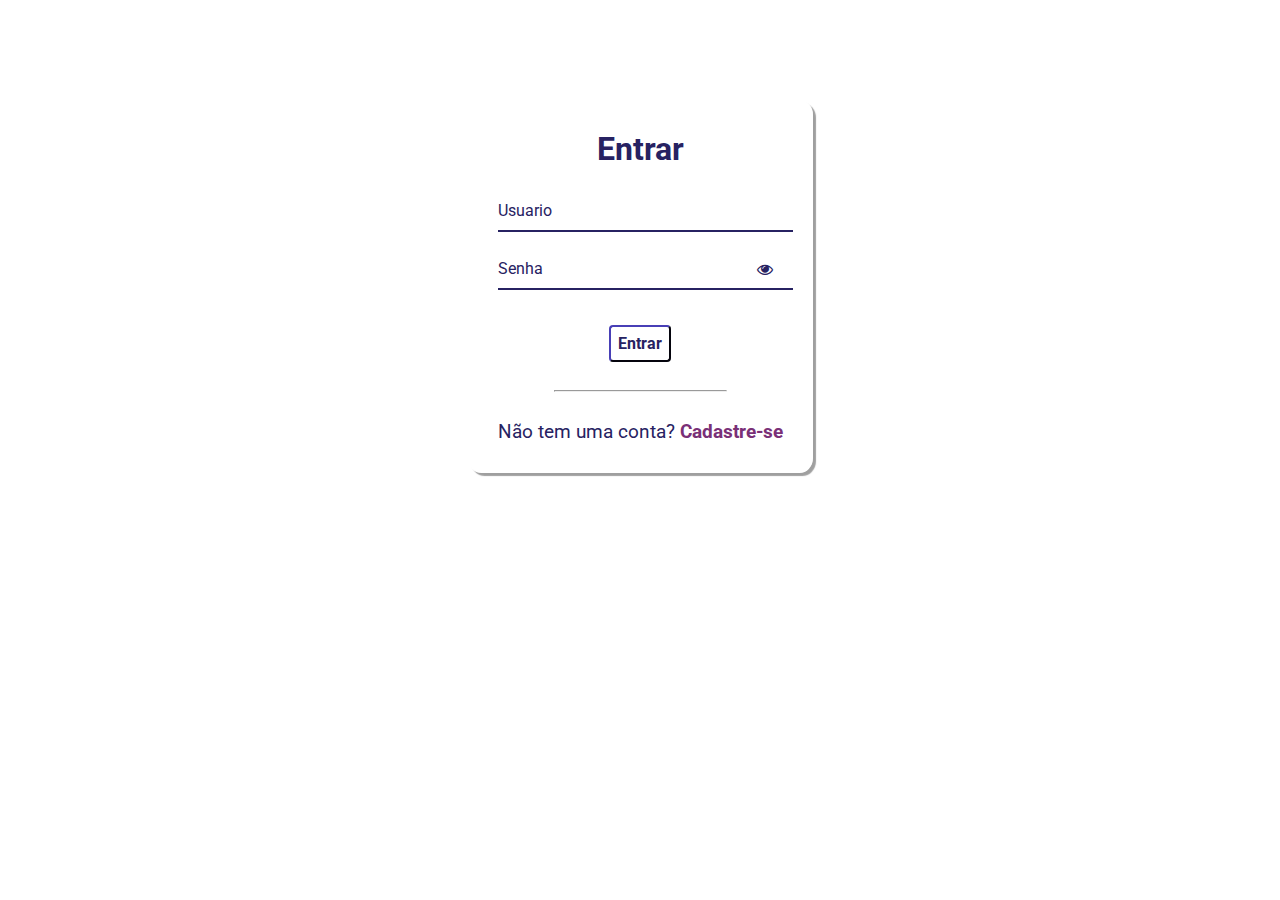
<file: index.html>
<!DOCTYPE html>
<html lang="pt-br">
  <head>
    <meta charset="UTF-8" />
    <meta http-equiv="X-UA-Compatible" content="IE=edge" />
    <meta name="viewport" content="width=device-width, initial-scale=1.0" />
    <link
      rel="stylesheet"
      href="https://stackpath.bootstrapcdn.com/font-awesome/4.7.0/css/font-awesome.min.css"
    />
    <link rel="stylesheet" href="login.css" />
    <title>Sing-in</title>
  </head>
  <body>
    <div class="container">
      <div class="card">
        <h1>Entrar</h1>

        <div id="msgError"></div>

        <div class="label-float">
          <input type="text" id="usuario" paceholder="" required />
          <label id="userLabel" for="usuario">Usuario</label>
        </div>

        <div class="label-float">
          <input type="password" id="senha" paceholder="" required />
          <label id="senhaLabel" for="senha">Senha</label>
          <i class="fa fa-eye" aria-hidden="true"></i>
        </div>

        <div class="justify-center">
          <button onclick="entrar()">Entrar</button>
        </div>

        <div class="justify-center">
          <hr />
        </div>

        <p>
          Não tem uma conta?
          <a href="cadastro.html">
            Cadastre-se
          </a>
        </p>
      </div>
    </div>

    <script src="login.js"></script>
  </body>
</html>
</file>
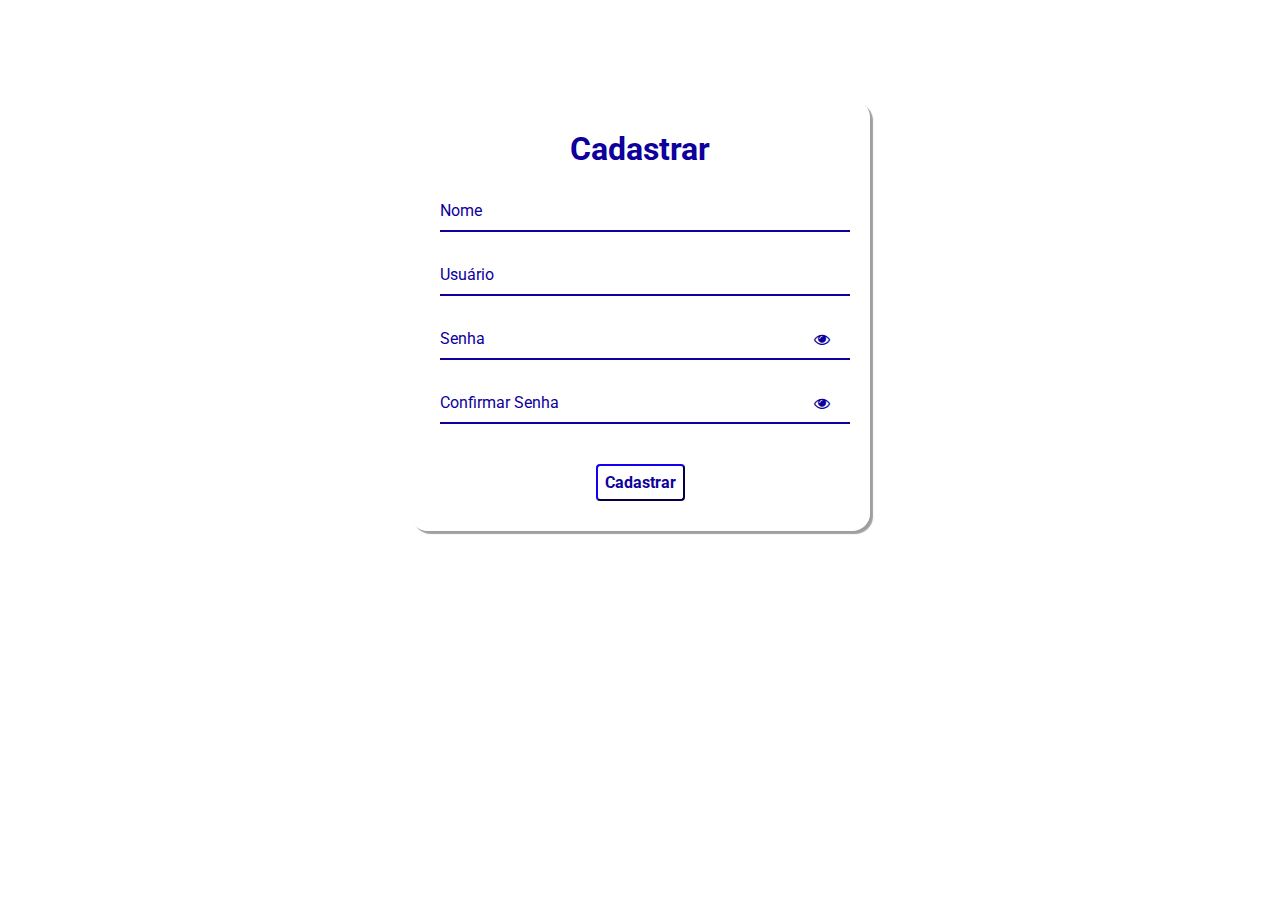
<file: cadastro.html>
<!DOCTYPE html>
<html lang="pt-br">
  <head>
    <meta charset="UTF-8" />
    <meta http-equiv="X-UA-Compatible" content="IE=edge" />
    <meta name="viewport" content="width=device-width, initial-scale=1.0" />
    <link
      rel="stylesheet"
      href="https://stackpath.bootstrapcdn.com/font-awesome/4.7.0/css/font-awesome.min.css"
    />
    <link rel="stylesheet" href="cadastro.css" />
    <title>Singup</title>
  </head>
  <body>
    <div class="container">
      <div class="card">
        <h1>Cadastrar</h1>

        <div id="msgError"></div>
        <div id="msgSuccess"></div>

        <div class="label-float">
          <input type="text" id="nome" placeholder=" " required />
          <label id="labelNome" for="nome">Nome</label>
        </div>

        <div class="label-float">
          <input type="text" id="usuario" placeholder=" " required />
          <label id="labelUsuario" for="usuario">Usuário</label>
        </div>

        <div class="label-float">
          <input type="password" id="senha" placeholder=" " required />
          <label id="labelSenha" for="senha">Senha</label>
          <i id="verSenha" class="fa fa-eye" aria-hidden="true"></i>
        </div>

        <div class="label-float">
          <input type="password" id="confirmSenha" placeholder=" " required />
          <label id="labelConfirmSenha" for="confirmSenha"
            >Confirmar Senha</label
          >
          <i id="verConfirmSenha" class="fa fa-eye" aria-hidden="true"></i>
        </div>
        
        <div class="justify-center">
          <button onclick="cadastrar()">Cadastrar</button>
        </div>
      </div>
    </div>

    <script src="cadastro.js"></script>
  </body>
</html>
</file>
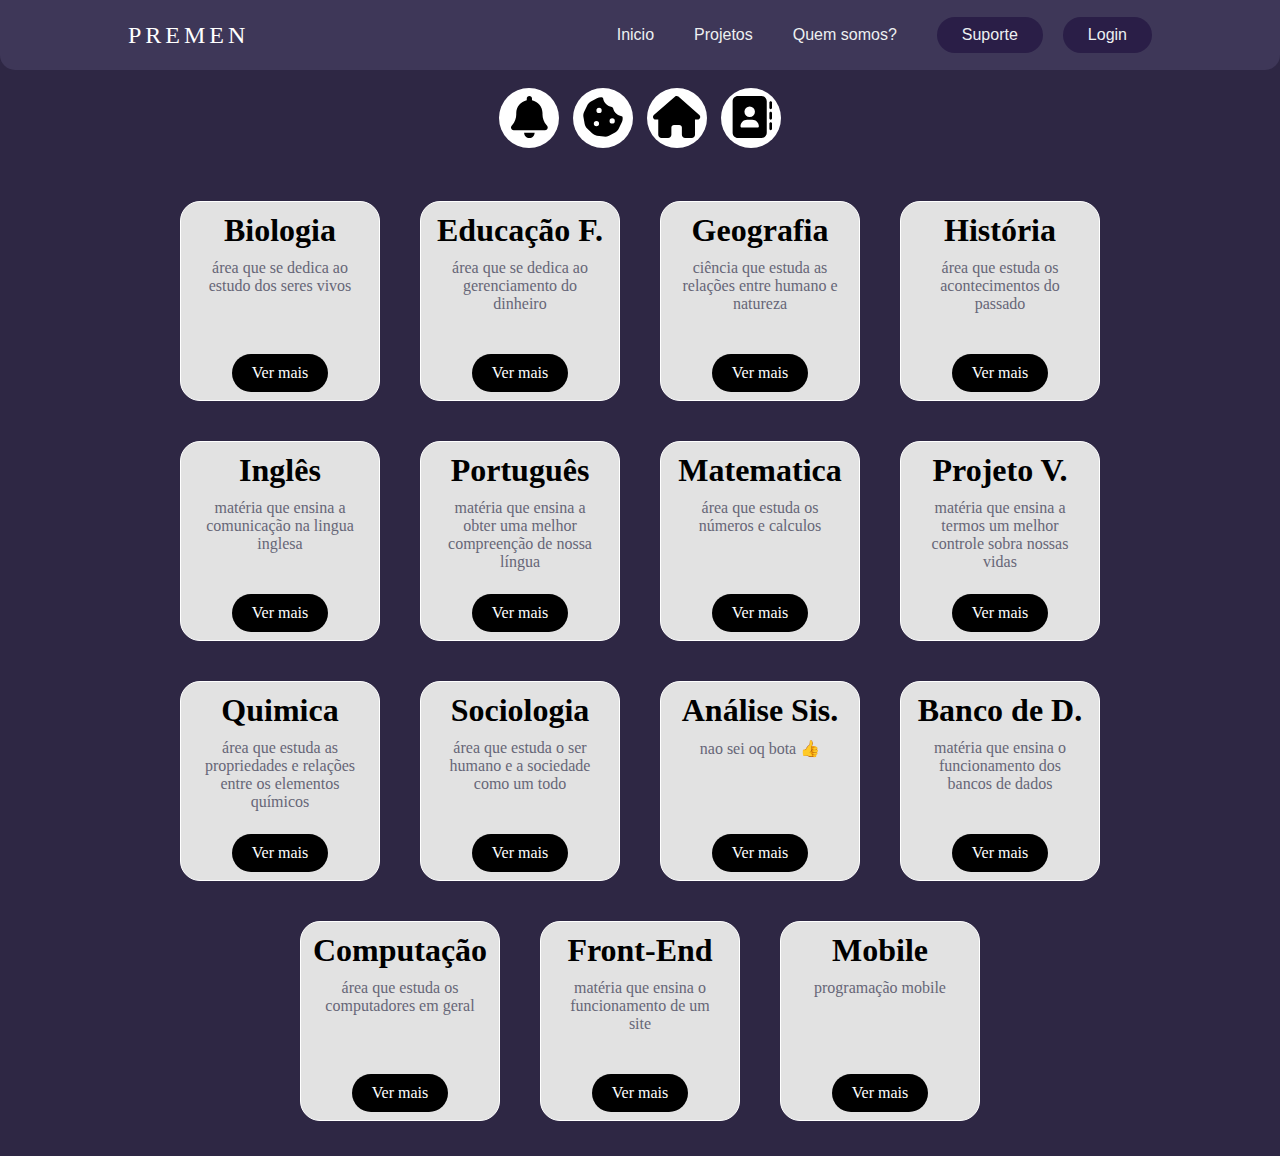
<file: main.html>
<!DOCTYPE html>
<html lang="pt-br">

<head>
    <meta charset="UTF-8">
    <meta http-equiv="X-UA-Compatible" content="IE=edge">
    <meta name="viewport" content="width=device-width, initial-scale=1.0">

    <link rel="stylesheet" href="main.css">
    <title>Trabalho Front-End</title>
</head>

<body>
    <header>
        <a class="logo" href="https://kingdaswinx.github.io/Projeto-Front-dev/main.html">Premen</a>
        <nav>
            <ul class="nav__links">
                <li><a href="https://kingdaswinx.github.io/Projeto-Front-dev/main.html">Inicio</a></li>
                <li><a target="_blank" href="https://github.com/UwU-things/lista-de-animes">Projetos</a></li>
                <li><a href="./src/about/aboutus.html">Quem somos?</a></li>
            </ul>
        </nav>
        <a class="cta" href="./src/report/report.html" target="_blank">Suporte</a>
        <a class="cta" href="index.html">Login</a>
        <p class="menu cta">Menu</p>
    </header>
    <div id="mobile__menu" class="overlay">
        <a class="close">&times;</a>
        <div class="overlay__content">
            <a href="https://kingdaswinx.github.io/Projeto-Front-dev/main.html">Inicio</a>
            <a target="_blank" href="https://github.com/UwU-things/lista-de-animes">Projetos</a>
            <a href="./src/about/aboutus.html">Quem somos?</a>
        </div>
    </div>
    <script type="text/javascript" src="./src/header/mobile.js"></script>















    <nav class="nav_tabs">

        
        <button onclick="notify()">
            <!--Notificação-->
            <input type="radio" name="tabs" class="rd_tabs" id="tab1">
            <label class="icon" for="tab1">
                <svg xmlns="http://www.w3.org/2000/svg"
                    viewBox="0 0 448 512"><!--! Font Awesome Pro 6.4.0 by @fontawesome - https://fontawesome.com License - https://fontawesome.com/license (Commercial License) Copyright 2023 Fonticons, Inc. -->
                    <path
                        d="M224 0c-17.7 0-32 14.3-32 32V51.2C119 66 64 130.6 64 208v18.8c0 47-17.3 92.4-48.5 127.6l-7.4 8.3c-8.4 9.4-10.4 22.9-5.3 34.4S19.4 416 32 416H416c12.6 0 24-7.4 29.2-18.9s3.1-25-5.3-34.4l-7.4-8.3C401.3 319.2 384 273.9 384 226.8V208c0-77.4-55-142-128-156.8V32c0-17.7-14.3-32-32-32zm45.3 493.3c12-12 18.7-28.3 18.7-45.3H224 160c0 17 6.7 33.3 18.7 45.3s28.3 18.7 45.3 18.7s33.3-6.7 45.3-18.7z" />
                </svg>
            </label>
        </button>

        <button onclick="coo()">
            <!--Cookie-->
            <input type="radio" name="tabs" class="rd_tabs" id="tab5">
            <label class="icon" for="tab5">

                <svg id="tab5" xmlns="http://www.w3.org/2000/svg" viewBox="0 0 512 512">
                    <path
                        d="M257.5 27.6c-.8-5.4-4.9-9.8-10.3-10.6c-22.1-3.1-44.6 .9-64.4 11.4l-74 39.5C89.1 78.4 73.2 94.9 63.4 115L26.7 190.6c-9.8 20.1-13 42.9-9.1 64.9l14.5 82.8c3.9 22.1 14.6 42.3 30.7 57.9l60.3 58.4c16.1 15.6 36.6 25.6 58.7 28.7l83 11.7c22.1 3.1 44.6-.9 64.4-11.4l74-39.5c19.7-10.5 35.6-27 45.4-47.2l36.7-75.5c9.8-20.1 13-42.9 9.1-64.9c-.9-5.3-5.3-9.3-10.6-10.1c-51.5-8.2-92.8-47.1-104.5-97.4c-1.8-7.6-8-13.4-15.7-14.6c-54.6-8.7-97.7-52-106.2-106.8zM208 144a32 32 0 1 1 0 64 32 32 0 1 1 0-64zM144 336a32 32 0 1 1 64 0 32 32 0 1 1 -64 0zm224-64a32 32 0 1 1 0 64 32 32 0 1 1 0-64z" />
                </svg>

            </label>
        </button>
        <button onclick="home()">
            <!--Home-->
            <input type="radio" name="tabs" class="rd_tabs" id="tab3">
            <label class="icon" for="tab3">
                <svg class="home" xmlns="http://www.w3.org/2000/svg"
                    viewBox="0 0 576 512"><!--! Font Awesome Pro 6.4.0 by @fontawesome - https://fontawesome.com License - https://fontawesome.com/license (Commercial License) Copyright 2023 Fonticons, Inc. -->
                    <path
                        d="M575.8 255.5c0 18-15 32.1-32 32.1h-32l.7 160.2c0 2.7-.2 5.4-.5 8.1V472c0 22.1-17.9 40-40 40H456c-1.1 0-2.2 0-3.3-.1c-1.4 .1-2.8 .1-4.2 .1H416 392c-22.1 0-40-17.9-40-40V448 384c0-17.7-14.3-32-32-32H256c-17.7 0-32 14.3-32 32v64 24c0 22.1-17.9 40-40 40H160 128.1c-1.5 0-3-.1-4.5-.2c-1.2 .1-2.4 .2-3.6 .2H104c-22.1 0-40-17.9-40-40V360c0-.9 0-1.9 .1-2.8V287.6H32c-18 0-32-14-32-32.1c0-9 3-17 10-24L266.4 8c7-7 15-8 22-8s15 2 21 7L564.8 231.5c8 7 12 15 11 24z" />
                </svg>
            </label>
        </button>

        <button onclick="grade()">
            <!--Calendario-->
            <input type="radio" name="tabs" class="rd_tabs" id="tab4">
            <label class="icon" for="tab4">

                <svg xmlns="http://www.w3.org/2000/svg"
                    viewBox="0 0 512 512"><!--! Font Awesome Pro 6.4.0 by @fontawesome - https://fontawesome.com License - https://fontawesome.com/license (Commercial License) Copyright 2023 Fonticons, Inc. -->
                    <path
                        d="M96 0C60.7 0 32 28.7 32 64V448c0 35.3 28.7 64 64 64H384c35.3 0 64-28.7 64-64V64c0-35.3-28.7-64-64-64H96zM208 288h64c44.2 0 80 35.8 80 80c0 8.8-7.2 16-16 16H144c-8.8 0-16-7.2-16-16c0-44.2 35.8-80 80-80zm-32-96a64 64 0 1 1 128 0 64 64 0 1 1 -128 0zM512 80c0-8.8-7.2-16-16-16s-16 7.2-16 16v64c0 8.8 7.2 16 16 16s16-7.2 16-16V80zM496 192c-8.8 0-16 7.2-16 16v64c0 8.8 7.2 16 16 16s16-7.2 16-16V208c0-8.8-7.2-16-16-16zm16 144c0-8.8-7.2-16-16-16s-16 7.2-16 16v64c0 8.8 7.2 16 16 16s16-7.2 16-16V336z" />
                </svg>

            </label>
        </button>
        <script type="text/javascript" src="./src/header/teste.js"></script>

    </nav>

    <div id="noti">
        <div class="quadrado"></div>
        <p class="text">-Nenhum recado</p>
    </div>

    <div id="grade">
            <h1 class="text">Horário de Aulas da Turma X</h1>
            <table class="table">
                <tr>
                    <th>Segunda-feira</th>
                    <th>Terça-feira</th>
                    <th>Quarta-feira</th>
                    <th>Quinta-feira</th>
                    <th>Sexta-feira</th>
                </tr>
                <tr>

                    <td>Matemática</td>
                    <td>Português</td>
                    <td>Inglês</td>
                    <td>História</td>
                    <td>Geografia</td>

                </tr>
                <tr>
                    <td>Matemática</td>
                    <td>Português</td>
                    <td>Inglês</td>
                    <td>História</td>
                    <td>Geografia</td>

                </tr>
                <tr>

                    <td>Matemática</td>
                    <td>Português</td>
                    <td>Inglês</td>
                    <td>História</td>
                    <td>Geografia</td>

                </tr>
                <tr>

                    <td>Matemática</td>
                    <td>Português</td>
                    <td>Inglês</td>
                    <td>História</td>
                    <td>Geografia</td>

                </tr>
                <tr>
                    <td>Matemática</td>
                    <td>Português</td>
                    <td>Inglês</td>
                    <td>História</td>
                    <td>Geografia</td>

                </tr>
                <tr>
                    <td>Matemática</td>
                    <td>Português</td>
                    <td>Inglês</td>
                    <td>História</td>
                    <td>Geografia</td>

                </tr>
            </table>

    </div>
    <div id="lunch">
        <article>
            <h1 class="text">Lanches da semana</h1>
            <table class="table">
                <tr>

                    <th>Segunda-feira</th>
                    <th>Terça-feira</th>
                    <th>Quarta-feira</th>
                    <th>Quinta-feira</th>
                    <th>Sexta-feira</th>
                </tr>
                <tr>
                    <td>Pão com ovo</td>
                    <td>ovo mechido</td>
                    <td>ovo cozido</td>
                    <td>ovo frito</td>
                    <td>ovo com ovo</td>
                </tr>

            </table>
        </article>
    </div>
    <main id="carde">
        <div class="container">

            <!-- Card Biologia -->

            <div class="card">

                <h1 class="cor"> Biologia</h1>
                <div class="vermais">
                    <a href="./src/infos/infos.html?id=0">Ver mais</a>
                </div>
                <div class="content">
                    <p>
                        área que se dedica ao estudo dos seres vivos
                    </p>
                </div>
            </div>
            <!-- Card Edu Financeira-->

            <div class="card">

                <h1>Educação F.</h1>
                <div class="vermais">
                    <a href="./src/infos/infos.html?id=1">Ver mais</a>
                </div>
                <div class="content">
                    <p>
                        área que se dedica ao gerenciamento do dinheiro
                    </p>
                </div>
            </div>
            <!-- Card Geografia -->

            <div class="card">

                <h1>Geografia</h1>
                <div class="vermais">
                    <a href="./src/infos/infos.html?id=2">Ver mais</a>
                </div>
                <div class="content">
                    <p>
                        ciência que estuda as relações entre humano e natureza
                    </p>

                </div>
            </div>
            <!-- Card Historia -->

            <div class="card">

                <h1>História</h1>
                <div class="vermais">
                    <a href="./src/infos/infos.html?id=3">Ver mais</a>
                </div>
                <div class="content">
                    <p>
                        área que estuda os acontecimentos do passado

                    </p>

                </div>
            </div>
            <!-- Card Ingles -->

            <div class="card">

                <h1>Inglês</h1>
                <div class="vermais">
                    <a href="./src/infos/infos.html?id=4">Ver mais</a>
                </div>
                <div class="content">
                    <p>
                        matéria que ensina a comunicação na lingua inglesa
                    </p>

                </div>
            </div>
            <!-- Card Portugues -->

            <div class="card">

                <h1>Português</h1>
                <div class="vermais">
                    <a href="./src/infos/infos.html?id=5">Ver mais</a>
                </div>
                <div class="content">
                    <p>
                        matéria que ensina a obter uma melhor compreenção de nossa língua
                    </p>

                </div>
            </div>
            <!-- Card Matematica -->

            <div class="card">

                <h1>Matematica</h1>
                <div class="vermais">
                    <a href="./src/infos/infos.html?id=6">Ver mais</a>
                </div>
                <div class="content">
                    <p>
                        área que estuda os números e calculos

                    </p>

                </div>
            </div>
            <!-- Card Projeto de Vida -->

            <div class="card">

                <h1>Projeto V.</h1>
                <div class="vermais">
                    <a href="./src/infos/infos.html?id=7">Ver mais</a>
                </div>
                <div class="content">
                    <p>
                        matéria que ensina a termos um melhor controle sobra nossas vidas

                    </p>

                </div>
            </div>
            <!-- Card Quimica -->

            <div class="card">

                <h1>Quimica</h1>
                <div class="vermais">
                    <a href="./src/infos/infos.html?id=8">Ver mais</a>
                </div>
                <div class="content">
                    <p>
                        área que estuda as propriedades e relações entre os elementos químicos

                    </p>

                </div>
            </div>
            <!-- Card Sociologia -->

            <div class="card">

                <h1>Sociologia</h1>
                <div class="vermais">
                    <a href="./src/infos/infos.html?id=9">Ver mais</a>
                </div>
                <div class="content">
                    <p>
                        área que estuda o ser humano e a sociedade como um todo
                    </p>

                </div>
            </div>
            <!-- Card Análise  Projeto  -->

            <div class="card">

                <h1>Análise Sis.</h1>
                <div class="vermais">
                    <a href="./src/infos/infos.html?id=10">Ver mais</a>
                </div>
                <div class="content">
                    <p>
                        nao sei oq bota 👍
                    </p>

                </div>
            </div>
            <!-- Card Banco de Dados -->

            <div class="card">

                <h1>Banco de D.</h1>
                <div class="vermais">
                    <a href="./src/infos/infos.html?id=11">Ver mais</a>
                </div>
                <div class="content">
                    <p>
                        matéria que ensina o funcionamento dos bancos de dados
                    </p>

                </div>
            </div>
            <!-- Card Ciencias da Computação -->

            <div class="card">

                <h1>Computação</h1>
                <div class="vermais">
                    <a href="./src/infos/infos.html?id=12">Ver mais</a>
                </div>
                <div class="content">
                    <p>
                        área que estuda os computadores em geral
                    </p>

                </div>
            </div>
            <!-- Card Programção Front-end -->

            <div class="card">

                <h1>Front-End</h1>
                <div class="vermais">
                    <a href="./src/infos/infos.html?id=13">Ver mais</a>
                </div>
                <div class="content">
                    <p>
                        matéria que ensina o funcionamento de um site
                    </p>

                </div>
            </div>
            <!-- Card Mobile -->

            <div class="card">

                <h1>Mobile</h1>
                <div class="vermais">
                    <a href="./src/infos/infos.html?id=14">Ver mais</a>
                </div>
                <div class="content">
                    <p>
                        programação mobile
                    </p>

                </div>
            </div>
        </div>
    </main>


</body>

</html>
</file>
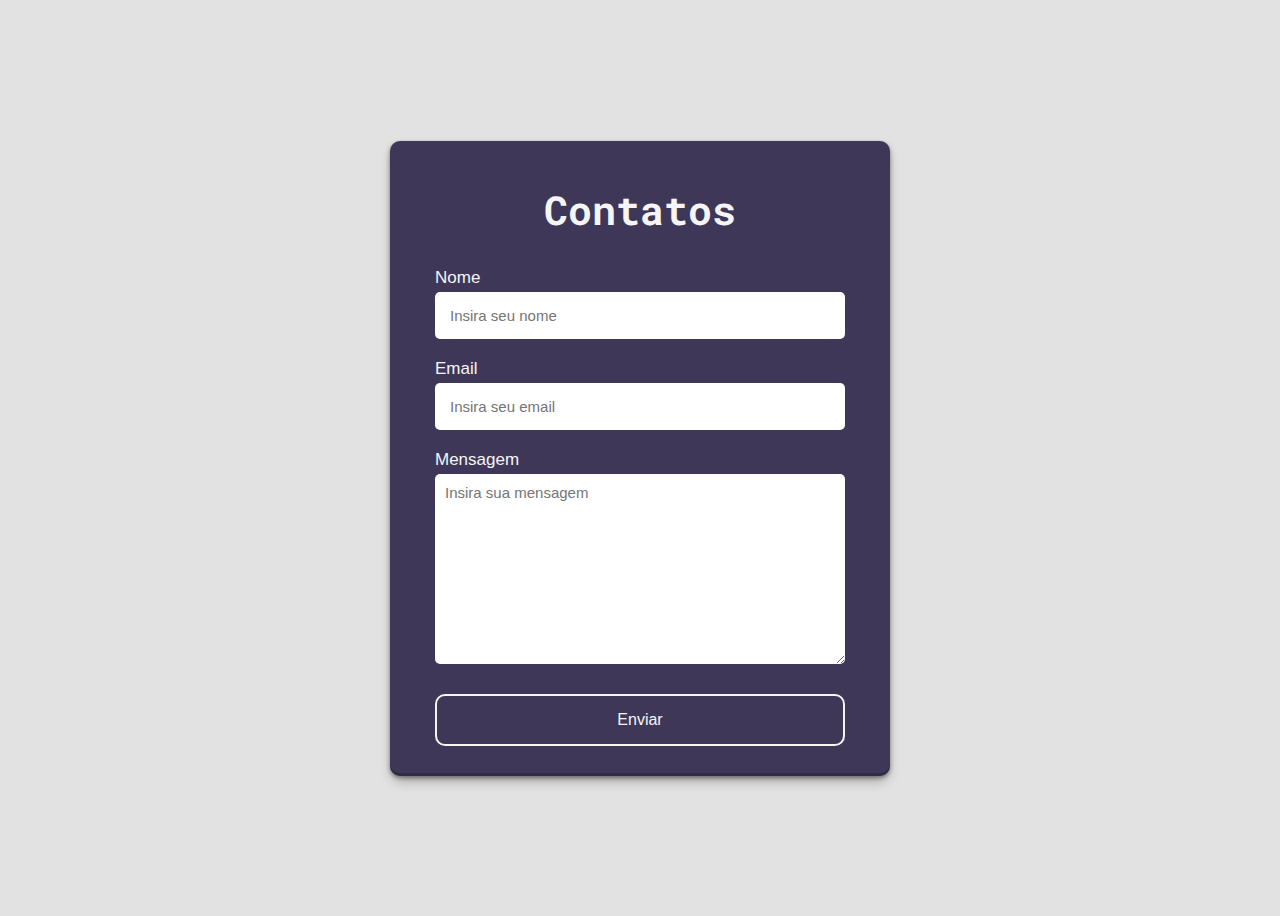
<file: src/report/report.html>
<!DOCTYPE html>
<html lang="pt-br">
<head>
    <meta charset="UTF-8">
    <meta http-equiv="X-UA-Compatible" content="IE=edge">
    <meta name="viewport" content="width=device-width, initial-scale=1.0">
    <link rel="stylesheet" type="text/css" href="report.css">
    <title>Document</title>

</head>
<body>
    <section class="sec">
        <h1>Contatos</h1>
        <form action="https://formsubmit.co/mario.pessoal7474@gmail.com" method="post">
            <label>Nome</label>
            <input type="text" name="name" required placeholder="Insira seu nome">
            <label>Email</label>
            <input type="email" name="email" required placeholder="Insira seu email">
            <label>Mensagem</label>
            <textarea name="message"cols="30" rows="10" placeholder="Insira sua mensagem"></textarea>
            
            <input type="hidden" name="_captcha" value="false">
            <button type="submit">Enviar</button> 
            <input type="hidden" name="_next" value="http://127.0.0.1:5500/obrigado.html">
        </form>


    </section>
</body>
</html>
</file>
<file: login.css>
@import url('https://fonts.googleapis.com/css2?family=Roboto:ital,wght@0,100;0,300;0,400;0,500;0,700;0,900;1,100;1,300;1,400;1,500;1,700;1,900&display=swap');

* {
  margin: 0;
  padding: 0;
  font-family: 'Roboto', sans-serif;
}

body {
  background-image: url(https://i.imgur.com/K8lDBYU.jpg);
  background-repeat: no-repeat;
  background-size: cover;
  background-attachment: fixed
  
}

.container {
  display: flex;
  justify-content: center;
  width: 100%;
  margin-top: 100px;
}

.card {
  background-color: #ffffff80;
  padding: 30px;
  border-radius: 4%;
  box-shadow: 3px 3px 1px 0px #00000060
}

h1{
  text-align: center;
  margin-bottom: 20px;
  color: #272262
}

.label-float input{
  width: 100%;
  padding: 5px 5px;
  display: inline-block;
  border: 0;
  border-bottom: 2px solid #272262;
  background-color: transparent;
  outline: none;
  min-width: 180px;
  font-size: 16px;
  transition: all .3s ease-out;
  border-radius: 0;
  
}

.label-float{
  position: relative;
  padding-top: 13px;
  margin-top: 5%;
  margin-bottom: 5%;
}

.label-float input:focus{
  border-bottom: 2px solid #4038a0;
}

.label-float label{
  color: #272262;
  pointer-event: none;
  position: absolute;
  top: 0;
  left: 0;
  margin-top: 13px;
  transition: all .3s ease-out;
}

.label-float input:focus + label,
.label-float input:valid + label{
  font-size: 13px;
  margin-top: 0;
  color: #4038a0
}

button{
  background-color: transparent;
  border-color: #272262;
  color: #272262;
  padding: 7px;
  font-weight: bold;
  font-size: 12pt;
  margin-top: 20px;
  border-radius: 4px;
  cursor: pointer;
  outline: none;
  transition: all .4s ease-out;
}

button:hover{
  background-color: #272262;
  color: #fff;
}

.justify-center{
  display: flex;
  justify-content: center;
}

hr{
  margin-top: 10%;
  margin-bottom: 10%;
  width: 60%;
}

p{
  color: #272262;
  font-size: 14pt;
  text-align: center;
}

a{
  color: #7a3077;
  font-weight: bold;
  text-decoration: none;
  transition: all .3s ease-out;
}

a:hover{
  color: #272262;
}

.fa-eye{
  position: absolute;
  top: 15px;
  right: 10px;
  cursor: pointer;
  color: #272262;
}

 #msgError{
  text-align: center;
  color: #ff0000;
  background-color: #ffbbbb;
  padding: 10px;
  border-radius: 4px;
  display: none;
}
</file>
<file: cadastro.css>
@import url('https://fonts.googleapis.com/css2?family=Roboto:ital,wght@0,100;0,300;0,400;0,500;0,700;0,900;1,100;1,300;1,400;1,500;1,700;1,900&display=swap');

* {
  margin: 0;
  padding: 0;
  font-family: 'Roboto', sans-serif;
}

body {
  background-image: url(https://i.imgur.com/XbRg9D7.png);
  background-repeat: no-repeat;
  background-size: cover;
  background-attachment: fixed
  
}

.container {
  display: flex;
  justify-content: center;
  width: 100%;
  margin-top: 100px;
}

.card {
  background-color: #ffffff80;
  padding: 30px;
  border-radius: 4%;
  box-shadow: 3px 3px 1px 0px #00000060;
  width: 400px;
}

h1{
  text-align: center;
  margin-bottom: 20px;
  color: #0d009c
}

.label-float input{
  width: 100%;
  padding: 5px 5px;
  display: inline-block;
  border: 0;
  border-bottom: 2px solid #0d009c;
  background-color: transparent;
  outline: none;
  min-width: 180px;
  font-size: 16px;
  transition: all .3s ease-out;
  border-radius: 0;
  
}

.label-float{
  position: relative;
  padding-top: 13px;
  margin-top: 5%;
  margin-bottom: 5%;
}

.label-float input:focus{
  border-bottom: 2px solid #4038a0;
}

.label-float label{
  color: #0d009c;
  pointer-event: none;
  position: absolute;
  top: 0;
  left: 0;
  margin-top: 13px;
  transition: all .3s ease-out;
}

.label-float input:focus + label,
.label-float input:valid + label{
  font-size: 13px;
  margin-top: 0;
  color: #4038a0
}

button{
  background-color: transparent;
  border-color: #0d009c;
  color: #0d009c;
  padding: 7px;
  font-weight: bold;
  font-size: 12pt;
  margin-top: 20px;
  border-radius: 4px;
  cursor: pointer;
  outline: none;
  transition: all .4s ease-out;
}

button:hover{
  background-color: #0d009c;
  color: #fff;
}

.justify-center{
  display: flex;
  justify-content: center;
}

.fa-eye{
  position: absolute;
  top: 15px;
  right: 10px;
  cursor: pointer;
  color: #0d009c;
}

#msgError{
  text-align: center;
  color: #ff0000;
  background-color: #ffbbbb;
  padding: 10px;
  border-radius: 4px;
  display: none;
}

#msgSuccess{
  text-align: center;
  color: #00bb00;
  background-color: #bbffbe;
  padding: 10px;
  border-radius: 4px;
  display: none;
}
</file>
<file: main.css>
@import url('https://fonts.googleapis.com/css2?family=Inter:wght@700&display=swap');

body {
  background-color: #2e2744;
}

html {
  -ms-text-size-adjust: 100%;
  -webkit-text-size-adjust: 100%;
  -webkit-user-select: none;
  -ms-user-select: none;
  user-select: none;
  scroll-behavior: smooth;
}

main {
  display: flex;
  justify-content: center;
  align-items: center;
  min-height: 100vh;
}


* {
  box-sizing: border-box;
  margin: 0;
  padding: 0;
}


.icon {
  height: 20px;
  padding: 8px;
  transition: all .7s;
  width: 20px;
  font-size: 20px;
  margin: 5px;
  z-index: 99999;
  border-radius: 50%;
}

@media only screen and (min-width:550px) {
  .header-icons .icon {
    width: 60px;
    height: 60px;
    font-size: 35px;
    background-color: white;
    z-index: 99999;
  }
}

svg:hover,
.nav_tabs label:hover {
  fill: whitesmoke;
  transition: 0.5s;
}

.header-icons .icon:active,
.header-icons .icon:hover,
.lala {
  color: #1488CC;
  background: #4E466F;
}

svg {
  display: inline-block;
  font-size: inherit;
  height: 42px;
  overflow: visible;
  vertical-align: -.125em;
}

/* CABEÇALHO */
header {
  display: flex;
  justify-content: flex-end;
  align-items: center;
  padding: 17px 10%;
  background-color: #3E3758;
  border-bottom-left-radius: 15px;
  border-bottom-right-radius: 15px;
}

/* HEADER */
.logo {
  color: white;
  text-decoration: none;
  font-size: 24px;
  text-transform: uppercase;
  letter-spacing: 4px;
  margin-right: auto;
}

.nav__links {
  list-style: none;
  display: flex;
}

.nav__links a,
.cta,
.overlay__content a {
  font-family: "Montserrat", sans-serif;
  font-weight: 500;
  color: #edf0f1;
  text-decoration: none;
}

.nav__links li {
  padding: 0px 20px;
}

.nav__links li a {
  transition: all 0.3s ease 0s;
}

.nav__links li a:hover {
  color:  rgba(0, 136, 169, 0.8);
}

.cta {
  margin-left: 20px;
  padding: 9px 25px;
  background-color: #2A1E47;
  border: none;
  border-radius: 50px;
  cursor: pointer;
  transition: all 0.3s ease 0s;
}

.cta:hover {
  background-color: rgba(0, 136, 169, 0.8);
}

/* MOBILE HEADER */

.menu {
  display: none;
}

.overlay {
  height: 100%;
  width: 0;
  position: fixed;
  z-index: 1;
  left: 0;
  top: 0;
  background-color: #4E466F;
  overflow-x: hidden;
  transition: all 0.5s ease 0s;
}

.overlay--active {
  width: 100%;
}

.overlay__content {
  display: flex;
  height: 100%;
  flex-direction: column;
  align-items: center;
  justify-content: center;
}

.overlay a {
  padding: 15px;
  font-size: 36px;
  display: block;
  transition: all 0.3s ease 0s;
}

.overlay a:hover,
.overlay a:focus {
  color: #0088a9;
}

.overlay .close {
  position: absolute;
  top: 20px;
  right: 45px;
  font-size: 60px;
  color: #edf0f1;
  cursor: pointer;
}

@media screen and (max-height: 450px) {
  .overlay a {
    font-size: 20px;
  }

  .overlay .close {
    font-size: 40px;
    top: 15px;
    right: 35px;
  }
}

@media only screen and (max-width: 800px) {

  .nav__links,
  .cta {
    display: none;
  }

  .menu {
    display: initial;
  }
}







.lanche {
  display: flex;
  align-items: center;
  justify-content: center;
  position: absolute;
  padding: 15px;
  width: 171px;
  height: 318px;
}

.lun {
  background-color: #1488CC;
  width: 10px;
  height: 20px;
  padding: 15px;
  float: left;
}






/* CARDS */

.container {
  width: 1150px;
  padding: 15px;
  display: flex;
  align-items: center;
  justify-content: center;
  flex-wrap: wrap;
  margin-top: 1%;
}

.container .card {
  position: relative;
  padding: 10px;
  width: 200px;
  background-color: #E2E2E2;
  margin: 20px;
  border: 1px solid rgb(255, 255, 255);
  border-radius: 20px;
  overflow: hidden;
  transition: 0.5s;
  text-align: center;
  height: 200px;
}

.container .card img {
  transition: 0.5s;
}

.container .card h1 {
  font-size: 2rem;
  color: black;
}

.container .card .content {
  padding: 10px;
  text-align: center;
}

.container .card .content p {
  color: #667;
  transition: 0.5s;
  padding-bottom: 50px;
}

.container .card a {
  position: relative;
  display: inline-block;
  padding: 10px 20px;
  background-color: #000;
  color: #fff;
  border-radius: 40px;
  text-decoration: none;
  transition: 0.5s;
  outline: none;
  margin-top: -50px;
}

.vermais {
  position: absolute;
  width: 100px;
}

.vermais a {
  left: 39px;
  top: 115px;
}


.container .card:hover {
  background-color: #2A1E47;

  color: white;
  margin-top: -30px;
  box-shadow: 2px 20px 25px #bf2edc5d;
  border-color: #2A1E47;
}

.card:hover h1 {
  color: #fff;
}

.container .card:hover img {
  filter: invert(1);
}

.container .card:hover .content p {
  color: white;
}

.container .card:hover .content a {
  color: black;
  background-color: white;
}


/* TESTE */
.nav_tabs {
  justify-content: center;
  align-items: center;
  text-align: center;
  padding-top: 1%;
}

.header-icons {
  list-style: none;
  justify-content: center;
  text-align: center;
}


.nav_tabs ul li {
  float: left;
}

.nav_tabs label {
  display: block;
  transition: all 0.5s;
  border-radius: 50%;
  margin: 5px;
  width: 60px;
  height: 60px;
  padding: 8px;
  background-color: #fff;
  cursor: pointer;
}

.nav_tabs label:hover {
  background-color: #2A1E47;
}





.rd_tabs:checked~label {
  background-color: #2A1E47;

}

.rd_tabs:checked~label svg {
  fill: whitesmoke;
}



.rd_tabs {
  display: none;
}

.contente {
  display: none;
  position: absolute;
  height: 1016px;
  width: 1160px;
  left: 75px;
  transition: all 0.5s;
}

.rd_tabs:checked~.contente {
  transition: all 0.5s;
  display: block;
}


button {
  border: none;
  outline: none;
  border-radius: 100%;
  border-color: transparent;
  background-color: transparent;
}

.table {
  overflow: hidden;
  display: flex;
  justify-content: center;
  align-items: center;
  border-collapse: collapse;
}

th,
td {
  
  background-color: #4E466F;
  padding: 8px;
  text-align: center;

}
td {
  color: #bebebe;
  border-right: 1px solid rgb(12, 12, 12);
}

th {

  border: 1px solid black;
  border-right: 1px solid black;
  background-color: #E2E2E2;
}


.home {
  margin-left: -4%;
}

.recadoss {
  align-items: center;
  justify-content: center;
  margin-top: 20%;

}

#lunch {
  display: none;
  justify-content: center;
  align-items: center;
  margin-top: 5%;
}

#grade {
  text-align: center;
  display: none;
  justify-content: center;
  align-items: center;
  margin-top: 5%;
}

#noti {
  display: none;
  justify-content: center;
  align-items: center;
  margin-top: 10%;
}

.text {
  text-align: center;
  color: #E2E2E2;
}
</file>
<file: src/report/report.css>
@import url('https://fonts.googleapis.com/css2?family=Roboto+Mono&display=swap');
*{
    font-family: sans-serif;
    box-sizing: border-box;
}
body{
    display: flex;
    align-items: center;
    justify-content: center;
    min-height: 100vh;
    background: #E2E2E2;
}
.sec{
    border-radius: 10px;
    display: flex;
    align-items: center;
    justify-content: center;
    flex-direction: column;
    padding: 10px 45px;
    background: #3E3758;
    width: 500px;
    box-shadow: rgba(0, 0, 0, 0.4) 0px 2px 4px, rgba(0, 0, 0, 0.3) 0px 7px 13px -3px, rgba(0, 0, 0, 0.2) 0px -3px 0px inset;

}
section h1{
    color: #F5F5F5;
    font-size: 2.5rem;
    margin: 2rem;
    text-align: center;
    font-family: 'Roboto Mono', monospace;
}
section form{
    display: flex;
    flex-direction: column;
    width: 100%;
}
form label{
    color: #F5F5F5;
    font-size: 17px;
    margin-bottom: 4px;
}
form input{
    padding: 15px;
    outline: none;
    border: 0;
    margin-bottom: 20px;
    font-size: 15px;
    transition: all 0.5s;
    border-radius: 5px;

}
form input:focus{
    border-radius: 10px;
}
form textarea{
    padding: 10px;
    outline: none;
    border:0;
    font-size: 15px;
    margin-bottom: 30px;
    transition: all 0.5s;
    border-radius: 5px;


}
form textarea:focus{
    border-radius: 10px;
}
form button{
    padding: 15px;
    cursor: pointer;
    font-size: 16px;
    background: transparent;
    border: 2px solid #F5F5F5;
    color: #F5F5F5;
    transition: all 0.5s;
    margin-bottom: 20px;
    border-radius: 10px;
    
}
form button:hover{
    background: #F5F5F5;
    color: #101016;
    border-radius: 15px;
    transform: scale();
}
</file>
